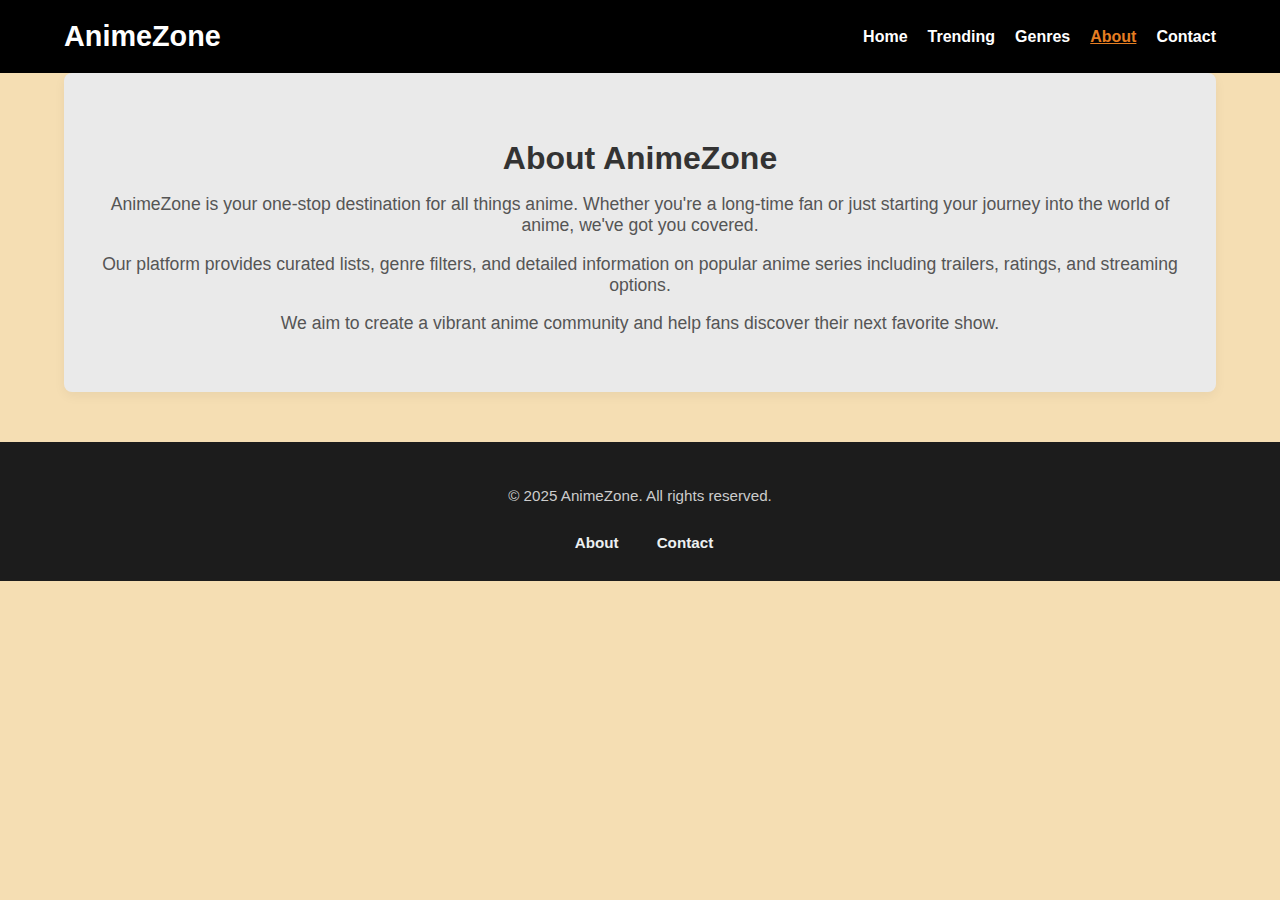
<file: about.html>
<!DOCTYPE html>
<html lang="en">
<head>
  <meta charset="UTF-8">
  <title>About Us - AnimeZone</title>
  <link rel="stylesheet" href="Indexstylesheet.css">
</head>
<body>
  <header>
    <div class="container">
      <h1>AnimeZone</h1>
      <nav>
        <ul>
          <li><a href="index.html">Home</a></li>
          <li><a href="trending.html">Trending</a></li>
          <li><a href="genre.html">Genres</a></li>
          <li><a href="about.html" class="active">About</a></li>
          <li><a href="contact.html">Contact</a></li>
        </ul>
      </nav>
    </div>
  </header>

  <main class="container">
    <section class="hero">
      <h2>About AnimeZone</h2>
      <p>AnimeZone is your one-stop destination for all things anime. Whether you're a long-time fan or just starting your journey into the world of anime, we've got you covered.</p>
      <p>Our platform provides curated lists, genre filters, and detailed information on popular anime series including trailers, ratings, and streaming options.</p>
      <p>We aim to create a vibrant anime community and help fans discover their next favorite show.</p>
    </section>
  </main>

  <footer>
    <div class="footer-container">
      <p>&copy; 2025 AnimeZone. All rights reserved.</p>
      <nav class="footer-nav">
        <a href="about.html"><i class="fas fa-info-circle"></i> About</a>
        <a href="contact.html"><i class="fas fa-envelope"></i> Contact</a>
      </nav>
    </div>
  </footer>
</body>
</html>
</file>
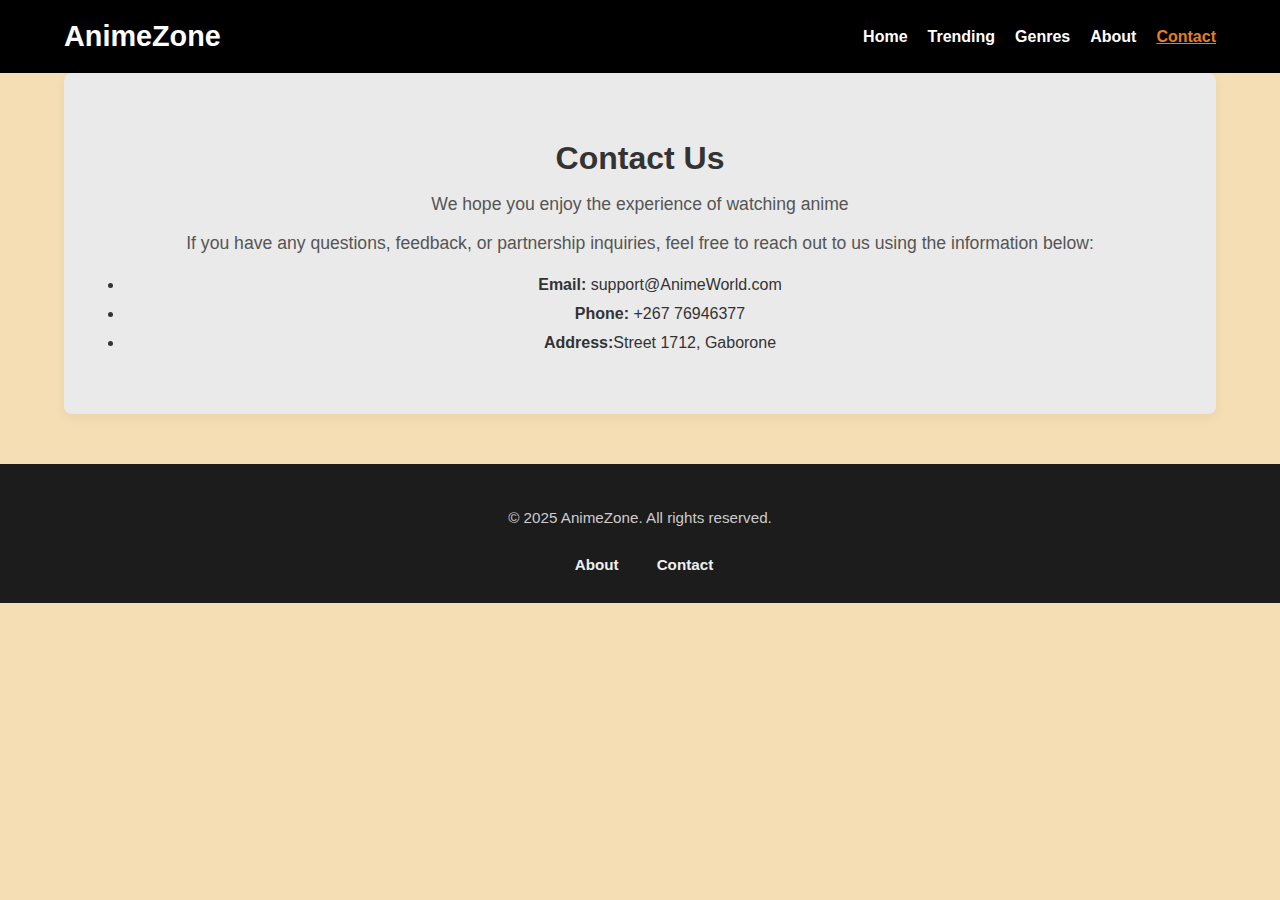
<file: contact.html>
<!DOCTYPE html>
<html lang="en">
<head>
  <meta charset="UTF-8">
  <title>Contact Us - AnimeZone</title>
  <link rel="stylesheet" href="Indexstylesheet.css">
  <link rel="icon" href="Img-Website logo/Anime world logo.png">
</head>
<body>
  <header>
    <div class="container">
      <h1>AnimeZone</h1>
      <nav>
        <ul>
          <li><a href="index.html">Home</a></li>
          <li><a href="trending.html">Trending</a></li>
          <li><a href="genre.html">Genres</a></li>
          <li><a href="about.html">About</a></li>
          <li><a href="contact.html" class="active">Contact</a></li>
        </ul>
      </nav>
    </div>
  </header>

  <main class="container">
    <section class="hero">
      <h2>Contact Us</h2>
      <p>We hope you enjoy the experience of watching anime</p>
      <p>If you have any questions, feedback, or partnership inquiries, feel free to reach out to us using the information below:</p>
      <ul style="line-height: 1.8;">
        <li><strong>Email:</strong> support@AnimeWorld.com</li>
        <li><strong>Phone:</strong> +267 76946377</li>
        <li><strong>Address:</strong>Street 1712, Gaborone</li>
      </ul>
    </section>
  </main>

  <footer>
    <div class="footer-container">
      <p>&copy; 2025 AnimeZone. All rights reserved.</p>
      <nav class="footer-nav">
        <a href="about.html"><i class="fas fa-info-circle"></i> About</a>
        <a href="contact.html"><i class="fas fa-envelope"></i> Contact</a>
      </nav>
    </div>
  </footer>
</body>
</html>
</file>
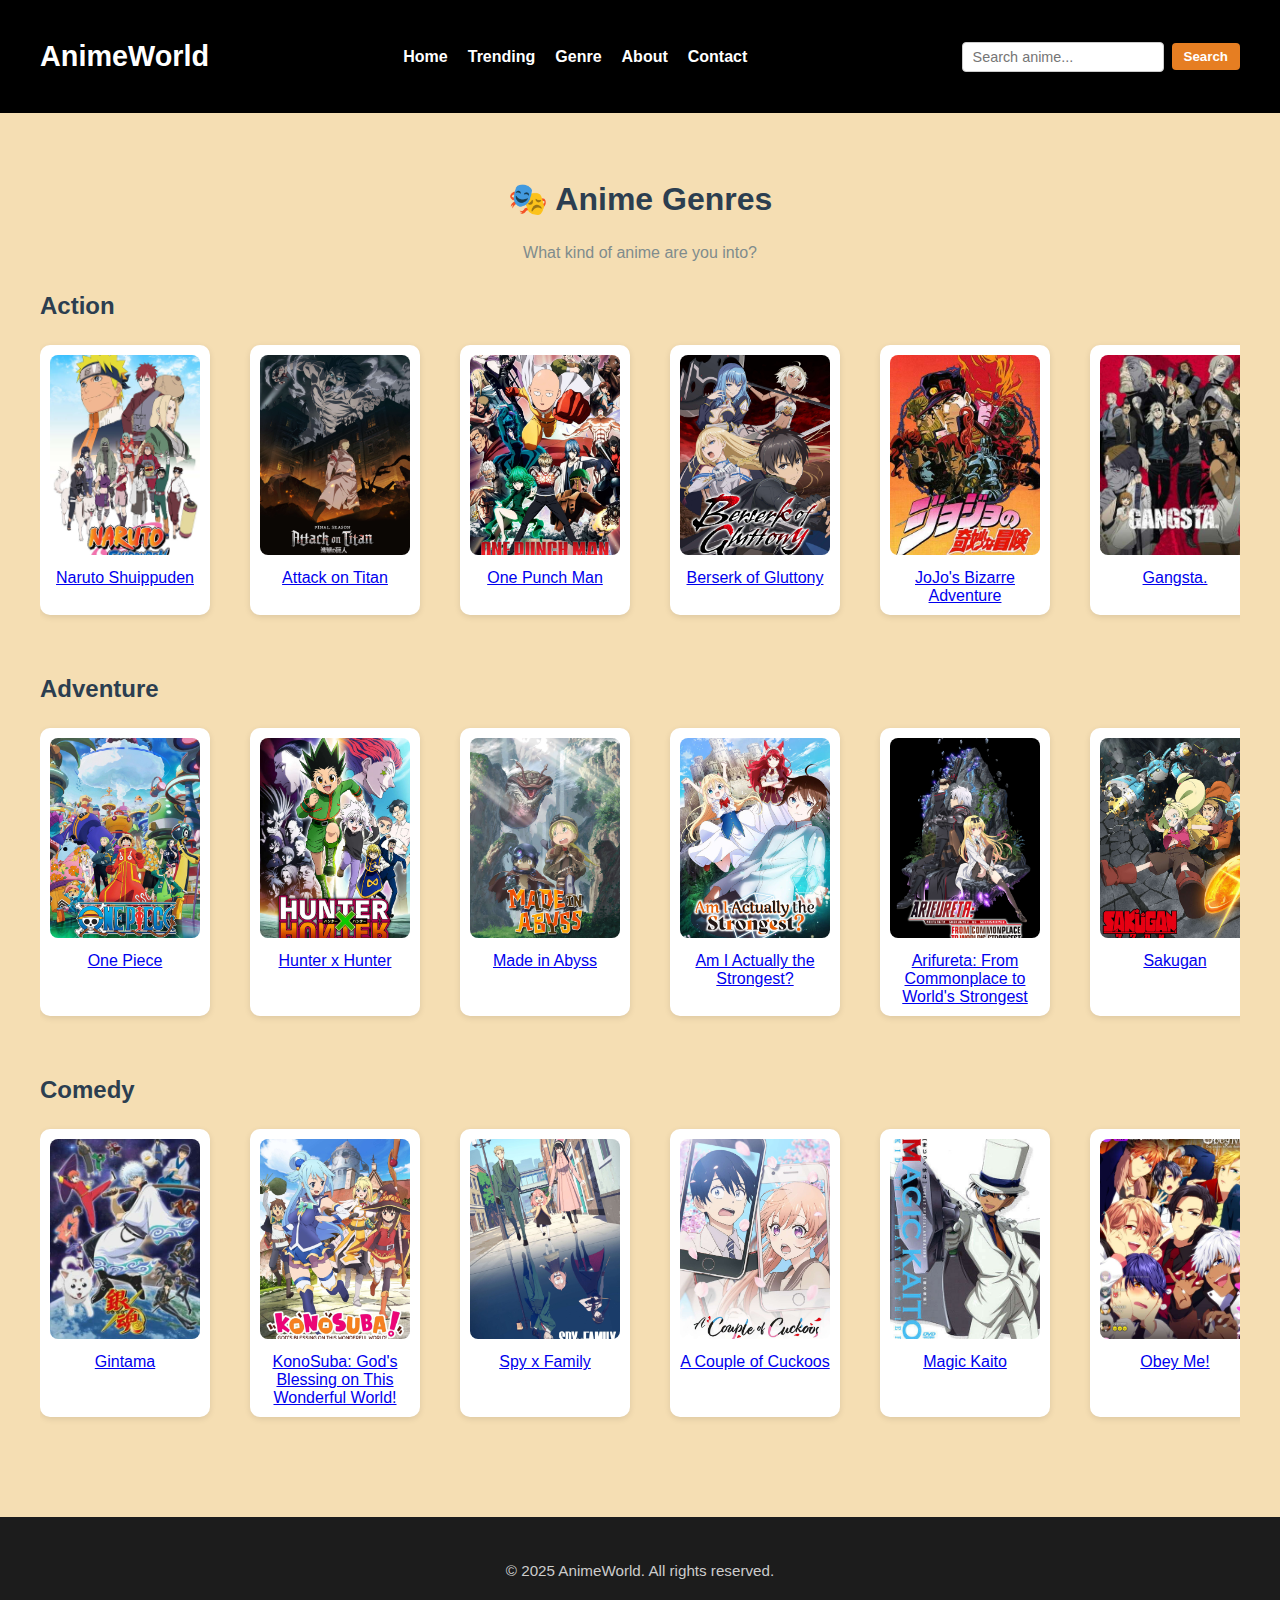
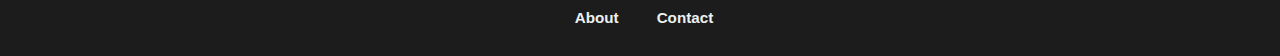
<file: genre.html>
<!DOCTYPE html>
<html lang="en">
<head>
  <meta charset="UTF-8" />
  <meta name="viewport" content="width=device-width, initial-scale=1.0"/>
  <title>AnimeWorld - Genres</title>
  <link rel="stylesheet" href="genrestylesheet.css" />
  <link rel="icon" href="Img-Website logo/Anime world logo.png">
</head>
<body>
  <header>
<header>
  <div class="container">
    <h1>AnimeWorld</h1>
    <nav>
      <ul>
        <li><a href="index.html">Home</a></li>
        <li><a href="trending.html">Trending</a></li>
        <li><a href="genre.html">Genre</a></li>
        <li><a href="about.html">About</a></li>
        <li><a href="contact.html">Contact</a></li>
      </ul>
    </nav>
    <form class="search-form" action="search.html" method="GET">
      <input type="text" name="q" placeholder="Search anime..." required>
      <button type="submit">Search</button>
    </form>
  </div>
</header>

  </header>

  <main class="container">
    <section class="section-title">
      <h2>🎭 Anime Genres</h2>
      <p>What kind of anime are you into?</p>
    </section>


  <div class="genre-block">
    <h3>Action</h3>
    <div class="anime-scroll-container">
      <div class="anime-card">
        <a href="https://animepahe.ru/anime/4f34bcac-c734-a182-8757-1e49ff1902ca" target="_blank" class="anime-item">
        <img src="Img-Genre/Naruto Shuippuden.jpg" alt="Naruto Shuippuden">Naruto Shuippuden</div>
        </a>

      <div class="anime-card">
        <a href="https://animepahe.ru/anime/1d74804e-16e3-b893-c48e-7fea792ad729" target="_blank" class="anime-item">
        <img src="Img-Genre/Attack on Titan.jpg" alt="Attack on Titan">Attack on Titan</div>
        </a>

      <div class="anime-card">
        <a href="https://animepahe.ru/anime/1d46b7b2-8b7f-00d2-72c2-dc98ee9bd3e4" target="_blank" class=" anime-item">
        <img src="Img-Genre/One Punch Man.jpg" alt="One Punch Man">One Punch Man</div>
        </a>

      <div class="anime-card">
        <a href="https://animepahe.ru/anime/0f1d46a2-9a1d-d366-d337-3fe6ee79855b" target="_blank" class="anime-item">
        <img src="Img-Genre/Berserk of Gluttony.jpg" alt="Berserk of Gluttony">Berserk of Gluttony</div>
        </a>

      <div class="anime-card">
        <a href="https://animepahe.ru/anime/07846274-b721-7d57-33f4-0495a31bc373" target="_blank" class="anime-item">
        <img src="Img-Genre/JoJo's Bizarre Adventure.jpg" alt="JoJo's Bizarre Adventure">JoJo's Bizarre Adventure</div>
        </a>

      <div class="anime-card">
        <a href="https://animepahe.ru/anime/3f853f5b-56ce-6c82-c1d2-b724ced31078" target="_blank" class="anime-item">
        <img src="Img-Genre/Gangsta..jpg" alt="Gangsta.">Gangsta.</div>
        </a>

      <div class="anime-card">
        <a href="https://animepahe.ru/anime/3524d07d-0fbe-fc81-3a1c-5eaef8148a6c" target="_blank" class="anime-item">
        <img src="Img-Genre/Omamori Himari.jpg" alt="Omamori Himari">Omamori Himari</div>
        </a>
 
      <div class="anime-card">
        <a href="https://animepahe.ru/anime/a7dec908-62c7-bb5a-a8f7-4d61a390e697" target="_blank" class="anime-item">
        <img src="Img-Genre/Ninja Kamui.jpg" alt="Ninja Kamui">Ninja Kamui</div>
        </a>
      <div class="anime-card">
        <a href="https://animepahe.ru/anime/5c7c2455-c472-a2c1-6024-73f90dd77023" target="_blank" class="anime-item">
        <img src="Img-Genre/Mobile Suit Gundam.jpg" alt="Mobile Suit Gundam">Mobile Suit Gundam</div>
        </a>
    </div>
    </div>
  </div>

  <div class="genre-block">
    <h3>Adventure</h3>


    <div class="anime-scroll-container">
      <div class="anime-card">
        <a href="https://animepahe.ru/anime/d58fc9f8-582e-fdf0-3618-112cd54ed5ab" target="_blank" class=" anime-item">
            <img src="Img-Genre/One piece.jpg" alt="One Piece">One Piece</div>
            </a>

      <div class="anime-card">
        <a href="https://animepahe.ru/anime/df337ebc-7f73-0f3b-516d-6ebd5808590d">
        <img src="Img-Genre/Hunter x Hunter.jpg" alt="Hunter x Hunter">Hunter x Hunter</div>
        </a>

      <div class="anime-card">
        <a href="https://animepahe.ru/anime/f6b8065d-5ff7-f30a-78ad-a9b4f094a047" target="_blank" class="anime-item">
            <img src="Img-Genre/Made in Abyss.jpg" alt="Made In Abyss">Made in Abyss</div>
            </a>

      <div class="anime-card">
        <a href="https://animepahe.ru/anime/a22e4e96-8fb3-e6ea-b945-c97dcc63f0fd" target="_blank" class="anime-item">
            <img src="Img-Genre/Am I Actually the Stongest.jpg" alt="Am I Actually the Strongest?">Am I Actually the Strongest?</div>
        </a>

      <div class="anime-card">
        <a href="https://animepahe.ru/anime/c2503811-3f83-0e11-710a-6d8887a28c89" target="_blank" class="anime-item">
            <img src="Img-Genre/Arifureta From Commonplace to World's Strongest.jpg" alt="Arifureta: From Commonplace to World's Strongest">Arifureta: From Commonplace to World's Strongest</div>
            </a>

      <div class="anime-card">
        <a href="https://animepahe.ru/anime/f13461e0-7966-5d30-72c1-89fc2ea13530" target="_blank" class="anime-item">
            <img src="Img-Genre/Sakugan.jpg" alt="Sakugan">Sakugan</div>
            </a>

      <div class="anime-card">
        <a href="https://animepahe.ru/anime/39f48e55-e571-34aa-78cb-12be5de54592" target="_blank" class="anime-item">
            <img src="Img-Genre/Samurai Champloo.jpg" alt="Samurai Champloo">Samurai Champloo</div>
            </a>

      <div class="anime-card">
        <a href="https://animepahe.ru/anime/0c6018e4-c489-7752-9e44-9d6d2cb57ac4" target="_blank" class="anime-item">
            <img src="Img-Genre/I Parry Everything.jpg" alt="I Parry Everything">I Parry Everything</div>
            </a>

      <div class="anime-card"><a href="https://animepahe.ru/anime/c1f91c0a-15bb-39d8-d673-38a63b976d90" target="_blank" class="anime-item">
        <img src="Img-Genre/Eden Zero.jpg" alt="Edens Zero">Edens Zero</div>
        </a>
    </div>
  </div>

  <div class="genre-block">

    <h3>Comedy</h3>

    <div class="anime-scroll-container">
      <div class="anime-card">
        <a href="https://animepahe.ru/anime/b791a8c5-063d-b8f7-c7b6-d0701227f47a" target="_blank" class="anime-item">
            <img src="Img-Genre/Gintama.jpg" alt="Gintama">Gintama</div>
            </a>

      <div class="anime-card">
        <a href="https://animepahe.ru/anime/a7a0437f-2ed7-47a8-578c-306361799717" target="_blank" class="anime-item">
            <img src="Img-Genre/KonoSuba God's Blessing on This Wonderful World!.jpg" alt="">KonoSuba: God's Blessing on This Wonderful World!</div>
            </a>

      <div class="anime-card">
        <a href="https://animepahe.ru/anime/ae719b6d-ab9f-c6e9-d3a7-8092db13afe0" target="_blank" class="anime-item">
            <img src="Img-Genre/Spy X Family.jpg" alt="Spy x Family">Spy x Family</div>
            </a>

      <div class="anime-card">
        <a href="https://animepahe.ru/anime/d3c1b359-c14a-5053-d47d-7e46e9b01fca" target="_blank" class="anime-item">
            <img src="Img-Genre/A Couple of Cuckoos.jpg" alt="A Couple of Cuckoos">A Couple of Cuckoos</div>
            </a>

      <div class="anime-card">
        <a href="https://animepahe.ru/anime/9cee7173-3bd6-3cb6-f0a5-02b5c3df5286" target="_blank" class="anime-item">
            <img src="Img-Genre/Magic Kaito.jpg" alt="Magic Kaito">Magic Kaito</div>
            </a>

      <div class="anime-card">
        <a href="https://animepahe.ru/anime/681ec145-ebc7-653d-3b47-05c570ef9b04" target="_blank" class="anime-item">
            <img src="Img-Genre/Obey Me!.jpg" alt="Obey Me!">Obey Me!</div>
            </a>

      <div class="anime-card">
        <a href="https://animepahe.ru/anime/81056ac2-4b52-b62d-cd53-a3ce0d330c49" target="_blank" class="anime-item">
            <img src="Img-Genre/Labyrinth Of Flames.jpg" alt="Labyrinth Of Flames">Labyrinth Of Flames</div>
            </a>

      <div class="anime-card">
        <a href="https://animepahe.ru/anime/038c9fce-9c5e-fc4d-ca1a-d4eb05468c5d">
            <img src="Img-Genre/Uncle from Another World.jpg" alt="Uncle from Another World">Uncle from Another World</div>
            </a>

      <div class="anime-card">
        <a href="https://animepahe.ru/anime/abc1be8f-ba6f-a630-40a7-a99e9237bdc4" target="_blank" class="anime-item">
            <img src="Img-Genre/I Can't Understand What My Husband Is Saying.jpg" alt="I Can't Understand What My Husband Is Saying">I Can't Understand What My Husband Is Saying</div>
            </a>
    </div>
  </div>

</section>



  </main>

<footer>
  <div class="container footer-container">
    <p>&copy; 2025 AnimeWorld. All rights reserved.</p>
    <nav class="footer-nav">
      <a href="about.html"><i class="fas fa-info-circle"></i> About</a>
      <a href="contact.html"><i class="fas fa-envelope"></i> Contact</a>
    </nav>
  </div>
</footer>
</body>
</html>
</file>
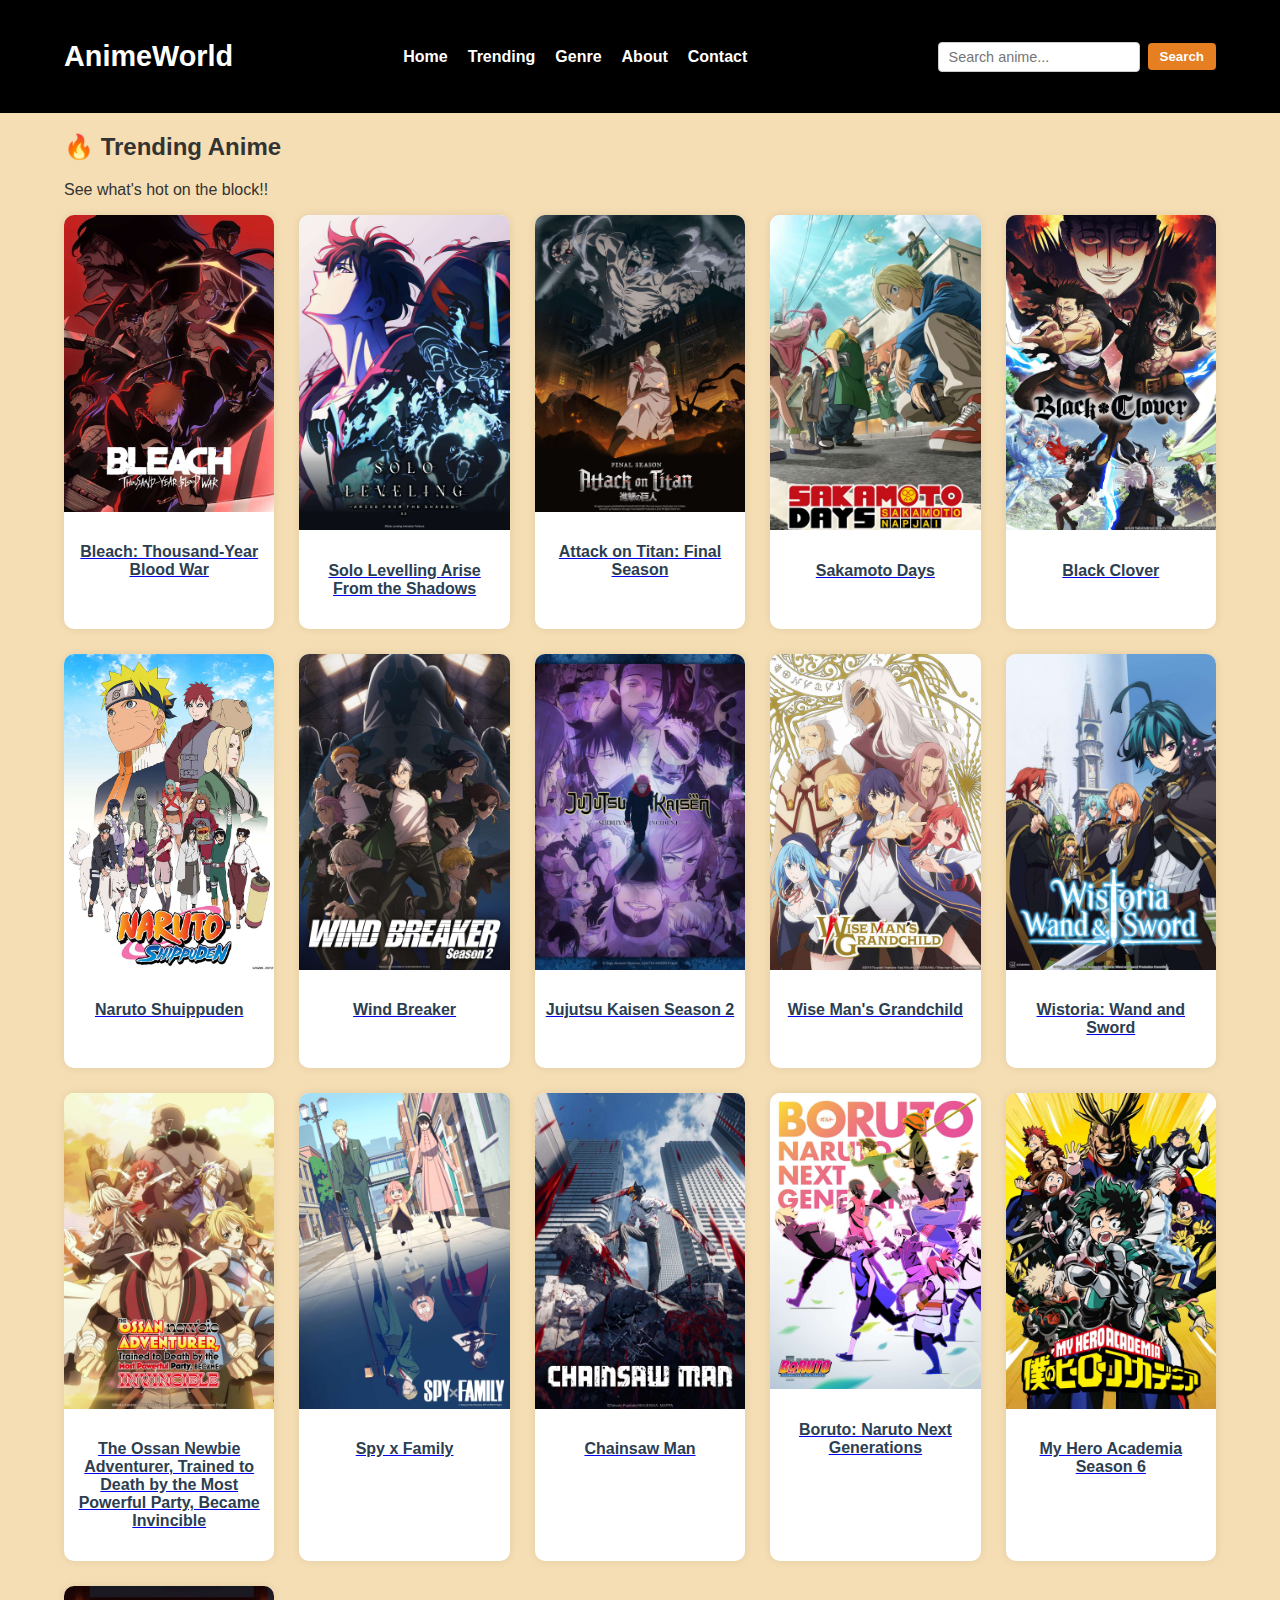
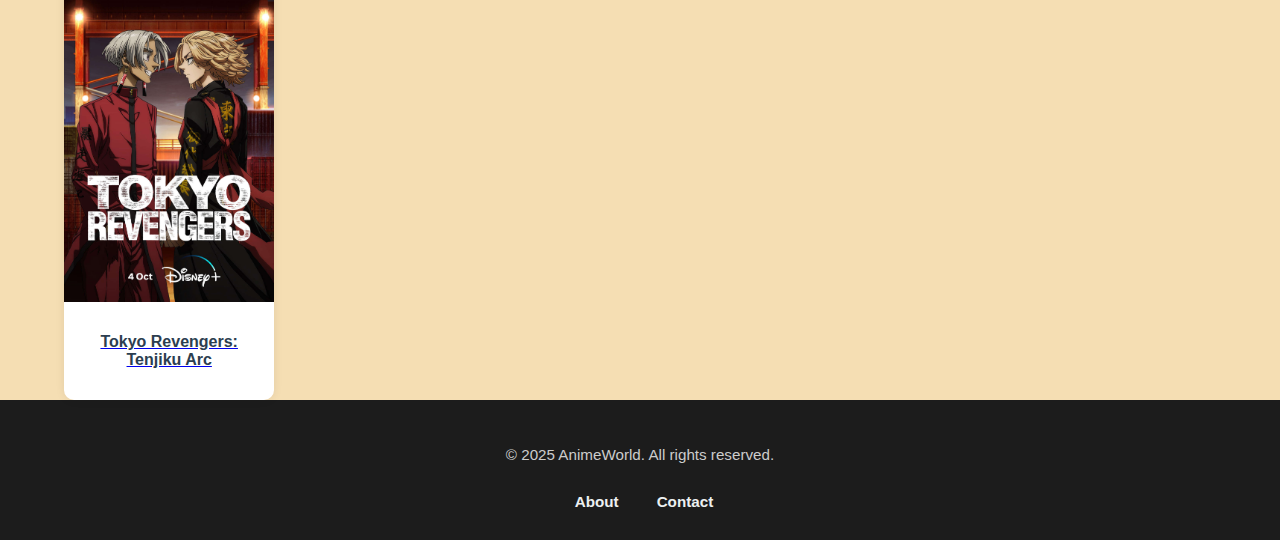
<file: trending.html>
<!DOCTYPE html>
<html lang="en">
<head>
  <meta charset="UTF-8" />
  <meta name="viewport" content="width=device-width, initial-scale=1.0" />
  <title>AnimeWorld - Trending</title>
  <link rel="stylesheet" href="trendingstylesheet.css ">
  <link rel="icon" href="Img-Website logo/Anime world logo.png">
</head>
<body>
  <header>
<header>
  <div class="container">
    <h1>AnimeWorld</h1>
    <nav>
      <ul>
        <li><a href="index.html">Home</a></li>
        <li><a href="trending.html">Trending</a></li>
        <li><a href="genre.html">Genre</a></li>
        <li><a href="about.html">About</a></li>
        <li><a href="contact.html">Contact</a></li>
      </ul>
    </nav>
    <form class="search-form" action="search.html" method="GET">
      <input type="text" name="q" placeholder="Search anime..." required>
      <button type="submit">Search</button>
    </form>
  </div>
</header>

  </header>

  <main class="container">
    <section class="section-title">
      <h2>🔥 Trending Anime</h2>
      <p>See what's hot on the block!!</p>
    </section>

    <section class="anime-grid">
      <div class="anime-item">
        <a href="https://animepahe.ru/anime/4d560dfd-e606-c21e-2eef-e48fd09f8188" target="_blank" class="anime-item">
        <img src="Img-TRENDING/Bleach.jpg" alt="Bleach" />
        <h4>Bleach: Thousand-Year Blood War</h4>
        </a>
      </div>


      <div class="anime-item">
        <a href="https://animepahe.ru/anime/9a16dfb8-8ffc-a0b0-6508-1b291afa04a7" target="_blank" class="anime-item">
        <img src="Img-TRENDING/Solo Levelling Arise from the Shadows.jpg" alt="Jujutsu Kaisen" />
        <h4>Solo Levelling Arise From the Shadows</h4>
        </a>
      </div>


      <div class="anime-item">
        <a href="https://animepahe.ru/anime/1d74804e-16e3-b893-c48e-7fea792ad729" target="_blank" class="anime-item">
        <img src="Img-TRENDING/Attack on Titan.jpg" alt="Attack on Titan" />
        <h4>Attack on Titan: Final Season</h4>
        </a>
      </div>


      <div class="anime-item">
        <a href="https://animepahe.ru/anime/cca02b8c-402f-b5a1-d23f-b1e75fd7ec89" target="_blank" class=" anime-item">
        <img src="Img-TRENDING/Sakamoto Days.jpg" alt="Demon Slayer" />
        <h4>Sakamoto Days</h4>
        </a>
      </div>


      <div class="anime-item">
        <a href="https://animepahe.ru/anime/99e2b0a4-a9f9-a2d9-98ac-d2b1a649328e" target="_blank" class="anime-item">
        <img src="Img-TRENDING/Black Clover.jpg" alt="Black Clover" />
        <h4>Black Clover</h4>
        </a>
      </div>


      <div class="anime-item">
        <a href="https://animepahe.ru/anime/4f34bcac-c734-a182-8757-1e49ff1902ca" target="_blank" class="anime-item">
        <img src="Img-TRENDING/Naruto Shuippuden.jpg" alt="Naruto Shuippuden" />
        <h4>Naruto Shuippuden</h4>
        </a>
      </div>  
      
      
      <div class="anime-item">
        <a href="https://animepahe.ru/anime/515dd441-386a-2ba3-6f79-e6e1e9c09802" target="_blank" class="anime-item">
    <img src="Img-TRENDING/Wind Breaker.jpg" alt="Wind Breaker" />
    <h4>Wind Breaker</h4>
    </a>
  </div>


  <div class="anime-item">
    <a href="https://animepahe.ru/anime/ba42bb01-2bbc-ab83-681c-a094054f4f79" target="_blank" class="anime-item">
    <img src="Img-TRENDING/Jujutsu Kaisen.jpg" alt="Jujutsu Kaisen" />
    <h4>Jujutsu Kaisen Season 2</h4>
    </a>
  </div>


  <div class="anime-item">
    <a href="https://animepahe.ru/anime/4b1bb793-77cf-d50c-25ba-4dd47a9d52fe" target="_blank" class="anime-item">
    <img src="Img-TRENDING/Wise Man's Grandchild.jpg" alt="Wise Man's Grandchild" />
    <h4>Wise Man's Grandchild</h4>
    </a>
  </div>


  <div class="anime-item">
    <a href="https://animepahe.ru/anime/3832d9a1-f2a7-0aef-f98f-1c9a00a4937a" target="_blank" class="anime-item">
    <img src="Img-TRENDING/Wistoria Wand And Sword.jpg" alt="Wistoria: Wand and Sword" />
    <h4>Wistoria: Wand and Sword</h4>
    </a>
  </div>


  <div class="anime-item">
    <a href="https://animepahe.ru/anime/2ff4da2d-bd3d-672b-3f30-d975a09596ff" target="_blank" class="anime-item">
    <img src="Img-TRENDING/The Ossan Newbie Adventurer, Trained to Death by the Most Powerful Party, Became Invincible.jpg" alt="T.O.N.A" />
    <h4>The Ossan Newbie Adventurer, Trained to Death by the Most Powerful Party, Became Invincible</h4>
    </a>
  </div>


  <div class="anime-item">
    <a href="https://animepahe.ru/anime/ae719b6d-ab9f-c6e9-d3a7-8092db13afe0" target="_blank" class="anime-item">
    <img src="Img-TRENDING/Spy X Family.jpg" alt="Spy x Family" />
    <h4>Spy x Family</h4>
    </a>
  </div>


  <div class="anime-item">
    <a href="https://animepahe.ru/anime/12578991-6fd4-0e6c-6a2b-0f19ce73901e" target="_blank" class="anime-item">
    <img src="Img-TRENDING/Chainsaw Man.jpg" alt="Chainsaw Man" />
    <h4>Chainsaw Man</h4>
    </a>
  </div>


  <div class="anime-item">
    <a href="https://animepahe.ru/anime/377d22f8-163f-9d1c-9119-cf3d49880983" target="_blank" class="anime-item">
    <img src="Img-TRENDING/Boruto.jpg" alt="Boruto" />
    <h4>Boruto: Naruto Next Generations</h4>
    </a>
  </div>


  <div class="anime-item">
    <a href="https://animepahe.ru/anime/8ff35baa-e854-df41-be89-e25f64e6546d" target="_blank" class="anime-item">
    <img src="Img-TRENDING/My Hero Academia.jpg" alt="My Hero Academia" />
    <h4>My Hero Academia Season 6</h4>
    </a>
  </div>


  <div class="anime-item">
    <a href="https://animepahe.ru/anime/e33076c1-3226-e9ca-285e-bc01519ba2ff" target="_blank" class="anime-item">
    <img src="Img-TRENDING/Tokyo Revengers.jpg" alt="Tokyo Revengers" />
    <h4>Tokyo Revengers: Tenjiku Arc</h4>
    </a>
  </div>


    </section>
  </main>

<footer>
  <div class="container footer-container">
    <p>&copy; 2025 AnimeWorld. All rights reserved.</p>
    <nav class="footer-nav">
      <a href="about.html"><i class="fas fa-info-circle"></i> About</a>
      <a href="contact.html"><i class="fas fa-envelope"></i> Contact</a>
    </nav>
  </div>
</footer>

</body>


</html>
</file>
<file: Indexstylesheet.css>
/* ========== Global Styles ========== */
body {
  margin: 0;
  font-family: 'Segoe UI', Tahoma, Geneva, Verdana, sans-serif;
  background-color: wheat;
  color: #333;
}

.container {
  width: 90%;
  max-width: 1200px;
  margin: 0 auto;
  padding: 0 10px;
}

/* ========== Header ========== */
header {
  background-color: #000;
  color: #fff;
  padding: 20px 0;
}

header .container {
  display: flex;
  justify-content: space-between;
  align-items: center;
  flex-wrap: wrap;
}

header h1 {
  margin: 0;
  font-size: 1.8rem;
  color: #fff;
}

/* ========== Navigation ========== */
nav ul {
  list-style: none;
  display: flex;
  gap: 20px;
  margin: 0;
  padding: 0;
  align-items: center;
}

nav ul li a {
  color: #fff;
  text-decoration: none;
  font-weight: bold;
  transition: color 0.3s ease;
}

nav ul li a:hover,
nav ul li a.active {
  color: #e67e22;
  text-decoration: underline;
}

/* ========== Search Form ========== */
.search-form {
  display: flex;
  align-items: center;
  gap: 8px;
  margin-left: 20px;
}

.search-form input[type="text"] {
  padding: 6px 10px;
  border-radius: 4px;
  border: 1px solid #ccc;
  font-size: 0.9rem;
  width: 180px;
}

.search-form button {
  padding: 6px 12px;
  background-color: #e67e22;
  border: none;
  border-radius: 4px;
  color: white;
  font-weight: bold;
  cursor: pointer;
  transition: background-color 0.3s ease;
}

.search-form button:hover {
  background-color: #cf6a16;
}

/* ========== Responsive Header ========== */
@media (max-width: 768px) {
  header .container {
    flex-direction: column;
    align-items: flex-start;
  }

  .search-form {
    margin-top: 10px;
    width: 100%;
    justify-content: flex-start;
  }

  nav ul {
    flex-wrap: wrap;
    gap: 10px;
  }
}

/* ========== Main Content ========== */
main {
  padding: 40px 0;
}

/* ========== Hero Section ========== */
.hero {
  background-color: #eaeaea;
  padding: 40px 20px;
  border-radius: 8px;
  text-align: center;
  margin-bottom: 50px;
  box-shadow: 0 4px 12px rgba(0, 0, 0, 0.05);
}

.hero h2 {
  font-size: 2rem;
  margin-bottom: 10px;
}

.hero p {
  font-size: 1.1rem;
  color: #555;
}

/* ========== Featured Section ========== */
.featured h3 {
  text-align: center;
  font-size: 1.6rem;
  margin-bottom: 25px;
}

/* ========== Anime Grid ========== */
.anime-grid {
  display: grid;
  grid-template-columns: repeat(auto-fit, minmax(180px, 1fr));
  gap: 25px;
  margin-bottom: 40px;
}

@media (max-width: 600px) {
  .anime-grid {
    grid-template-columns: repeat(2, 1fr);
  }
}

.anime-item {
  background-color: #fff;
  border-radius: 10px;
  overflow: hidden;
  text-align: center;
  box-shadow: 0 0 10px rgba(0, 0, 0, 0.08);
  transition: transform 0.3s ease, box-shadow 0.3s ease;
}

.anime-item:hover {
  transform: translateY(-8px);
  box-shadow: 0 12px 24px rgba(0, 0, 0, 0.15);
}

.anime-item img {
  width: 100%;
  height: auto;
  display: block;
  transition: transform 0.3s ease;
}

.anime-item:hover img {
  transform: scale(1.05);
}

.anime-item h4 {
  padding: 10px;
  font-size: 1rem;
  color: #2c3e50;
}

/* ========== Slideshow ========== */
.slideshow-container {
  position: relative;
  width: 100%;
  max-width: 1000px;
  aspect-ratio: 16 / 9;
  margin: 0 auto 40px;
  overflow: hidden;
  border-radius: 10px;
  background-color: #000;
}

.hero-slide {
  position: absolute;
  inset: 0;
  width: 100%;
  height: 100%;
  object-fit: cover;
  opacity: 0;
  transition: opacity 1s ease-in-out;
}

.hero-slide.active {
  opacity: 1;
  z-index: 1;
}

/* ========== Footer ========== */
footer {
  background-color: #1c1c1c;
  color: #ccc;
  padding: 30px 0;
  font-size: 0.95rem;
}

.footer-container {
  display: flex;
  flex-direction: column;
  align-items: center;
  text-align: center;
}

.footer-nav {
  margin-top: 15px;
  display: flex;
  gap: 30px;
  flex-wrap: wrap;
}

.footer-nav a {
  color: #ecf0f1;
  text-decoration: none;
  font-weight: bold;
  display: flex;
  align-items: center;
  gap: 8px;
  transition: color 0.3s ease;
}

.footer-nav a:hover {
  color: #e67e22;
}
</file>
<file: genrestylesheet.css>
/* Base Styling */
body {
  margin: 0;
  font-family: 'Segoe UI', Tahoma, Geneva, Verdana, sans-serif;
  background-color: wheat;
  color: #333;
}

/* Header */
header {
  background-color: #000;
  color: white;
  padding: 20px 0;
}

header .container {
  max-width: 1200px;
  margin: auto;
  padding: 0 20px;
  display: flex;
  justify-content: space-between;
  align-items: center;
}

header h1 {
  margin: 0;
  font-size: 1.8rem;
}

nav ul {
  list-style: none;
  display: flex;
  gap: 20px;
  margin: 0;
  padding: 0;
}

nav a {
  text-decoration: none;
  color: white;
  font-weight: bold;
}

nav a:hover,
nav a.active {
  color: #e67e22;
}
.search-form {
  display: flex;
  align-items: center;
  gap: 8px;
  margin-left: 20px;
}

.search-form input[type="text"] {
  padding: 6px 10px;
  border-radius: 4px;
  border: 1px solid #ccc;
  font-size: 0.9rem;
  width: 180px;
}

.search-form button {
  padding: 6px 12px;
  background-color: #e67e22;
  border: none;
  border-radius: 4px;
  color: white;
  font-weight: bold;
  cursor: pointer;
  transition: background-color 0.3s ease;
}

.search-form button:hover {
  background-color: #cf6a16;
}

/* Make header responsive if needed */
@media (max-width: 768px) {
  .search-form {
    margin-top: 10px;
    width: 100%;
    justify-content: flex-start;
  }

  header .container {
    flex-direction: column;
    align-items: flex-start;
  }
}


/* Main Content */
main.container {
  max-width: 1200px;
  margin: 0 auto;
  padding: 40px 20px;
}

.section-title {
  text-align: center;
  margin-bottom: 30px;
}

.section-title h2 {
  font-size: 2rem;
  color: #2c3e50;
}

.section-title p {
  color: #7f8c8d;
}

/* Genre Layout */
.genre-list-section {
  margin: 40px 0;
}

.genre-block {
  margin-bottom: 50px;
}

.genre-block h3 {
  margin-bottom: 15px;
  font-size: 1.5rem;
  color: #2c3e50;
}

/* Horizontal Anime List */
.anime-scroll-container {
  display: flex;
  overflow-x: auto;
  gap: 20px;
  padding: 10px 0;
  scroll-behavior: smooth;
}

.anime-scroll-container::-webkit-scrollbar {
  height: 8px;
}

.anime-scroll-container::-webkit-scrollbar-thumb {
  background-color: #aaa;
  border-radius: 4px;
}

/* Anime Card */
.anime-card {
  flex: 0 0 auto;
  width: 150px;
  background-color: #fff;
  border-radius: 10px;
  box-shadow: 0 2px 6px rgba(0, 0, 0, 0.1);
  padding: 10px;
  text-align: center;
  transition: transform 0.3s ease;
  font-weight: 1rem;
}

.anime-card:hover {
  transform: translateY(-5px);
}

.anime-card img {
  width: 100%;
  height: 200px;
  object-fit: cover;
  border-radius: 8px;
  margin-bottom: 10px;
}

.anime-card p {
  margin: 0;
  font-weight: 1rem;
  color: #333;
}

/* Footer */
footer {
  background-color: #1c1c1c;
  color: #ccc;
  padding: 30px 0;
  font-size: 0.95rem;
}

.footer-container {
  display: flex;
  flex-direction: column;
  align-items: center;
  text-align: center;
}

.footer-nav {
  margin-top: 15px;
  display: flex;
  gap: 30px;
  flex-wrap: wrap;
}

.footer-nav a {
  color: #ecf0f1;
  text-decoration: none;
  font-weight: bold;
  display: flex;
  align-items: center;
  gap: 8px;
  transition: color 0.3s ease;
}

.footer-nav a:hover {
  color: #e67e22;
}
</file>
<file: trendingstylesheet.css>
/* ========== Global Styles ========== */
body {
  margin: 0;
  font-family: 'Segoe UI', Tahoma, Geneva, Verdana, sans-serif;
  background-color: wheat; /* Changed from #f5f5f5 to wheat */
  color: #333;
}

.container {
  width: 90%;
  max-width: 1200px;
  margin: 0 auto;
  padding: 0 10px;
}

/* ========== Header ========== */
header {
  background-color: #000;
  color: #fff;
  padding: 20px 0;
}

header .container {
  display: flex;
  justify-content: space-between;
  align-items: center;
  flex-wrap: wrap;
}

header h1 {
  margin: 0;
  font-size: 1.8rem;
  color: #fff;
}

/* ========== Navigation ========== */
nav ul {
  list-style: none;
  display: flex;
  gap: 20px;
  margin: 0;
  padding: 0;
  align-items: center;
}

nav ul li a {
  color: #fff;
  text-decoration: none;
  font-weight: bold;
  transition: color 0.3s ease;
}

nav ul li a:hover,
nav ul li a.active {
  color: #e67e22;
  text-decoration: underline;
}

/* ========== Search Form ========== */
.search-form {
  display: flex;
  align-items: center;
  gap: 8px;
  margin-left: 20px;
}

.search-form input[type="text"] {
  padding: 6px 10px;
  border-radius: 4px;
  border: 1px solid #ccc;
  font-size: 0.9rem;
  width: 180px;
}

.search-form button {
  padding: 6px 12px;
  background-color: #e67e22;
  border: none;
  border-radius: 4px;
  color: white;
  font-weight: bold;
  cursor: pointer;
  transition: background-color 0.3s ease;
}

.search-form button:hover {
  background-color: #cf6a16;
}

/* ========== Responsive Header ========== */
@media (max-width: 768px) {
  header .container {
    flex-direction: column;
    align-items: flex-start;
  }

  .search-form {
    margin-top: 10px;
    width: 100%;
    justify-content: flex-start;
  }

  nav ul {
    flex-wrap: wrap;
    gap: 10px;
  }
}

/* ========== Main Content ========== */
main {
  padding: 40px 0;
}

/* ========== Hero Section ========== */
.hero {
  background-color: #eaeaea;
  padding: 40px 20px;
  border-radius: 8px;
  text-align: center;
  margin-bottom: 50px;
  box-shadow: 0 4px 12px rgba(0, 0, 0, 0.05);
}

.hero h2 {
  font-size: 2rem;
  margin-bottom: 10px;
}

.hero p {
  font-size: 1.1rem;
  color: #555;
}

/* ========== Featured Section ========== */
.featured h3 {
  text-align: center;
  font-size: 1.6rem;
  margin-bottom: 25px;
}

/* ========== Anime Grid ========== */
.anime-grid {
  display: grid;
  grid-template-columns: repeat(auto-fit, minmax(180px, 1fr));
  gap: 25px;
}

@media (max-width: 600px) {
  .anime-grid {
    grid-template-columns: repeat(2, 1fr);
  }
}

.anime-item {
  background-color: #fff;
  border-radius: 10px;
  overflow: hidden;
  text-align: center;
  box-shadow: 0 0 10px rgba(0, 0, 0, 0.08);
  transition: transform 0.3s ease, box-shadow 0.3s ease;
}

.anime-item:hover {
  transform: translateY(-8px);
  box-shadow: 0 12px 24px rgba(0, 0, 0, 0.15);
}

.anime-item img {
  width: 100%;
  height: auto;
  display: block;
  transition: transform 0.3s ease;
}

.anime-item:hover img {
  transform: scale(1.05);
}

.anime-item h4 {
  padding: 10px;
  font-size: 1rem;
  color: #2c3e50;
}

/* ========== Slideshow ========== */
.slideshow-container {
  position: relative;
  width: 100%;
  max-width: 1000px;
  aspect-ratio: 16 / 9;
  margin: 0 auto 40px;
  overflow: hidden;
  border-radius: 10px;
  background-color: #000;
}

.hero-slide {
  position: absolute;
  inset: 0;
  width: 100%;
  height: 100%;
  object-fit: cover;
  opacity: 0;
  transition: opacity 1s ease-in-out;
}

.hero-slide.active {
  opacity: 1;
  z-index: 1;
}

/* ========== Footer ========== */
footer {
  background-color: #1c1c1c;
  color: #ccc;
  padding: 30px 0;
  font-size: 0.95rem;
}

.footer-container {
  display: flex;
  flex-direction: column;
  align-items: center;
  text-align: center;
}

.footer-nav {
  margin-top: 15px;
  display: flex;
  gap: 30px;
  flex-wrap: wrap;
}

.footer-nav a {
  color: #ecf0f1;
  text-decoration: none;
  font-weight: bold;
  display: flex;
  align-items: center;
  gap: 8px;
  transition: color 0.3s ease;
}

.footer-nav a:hover {
  color: #e67e22;
}
</file>
